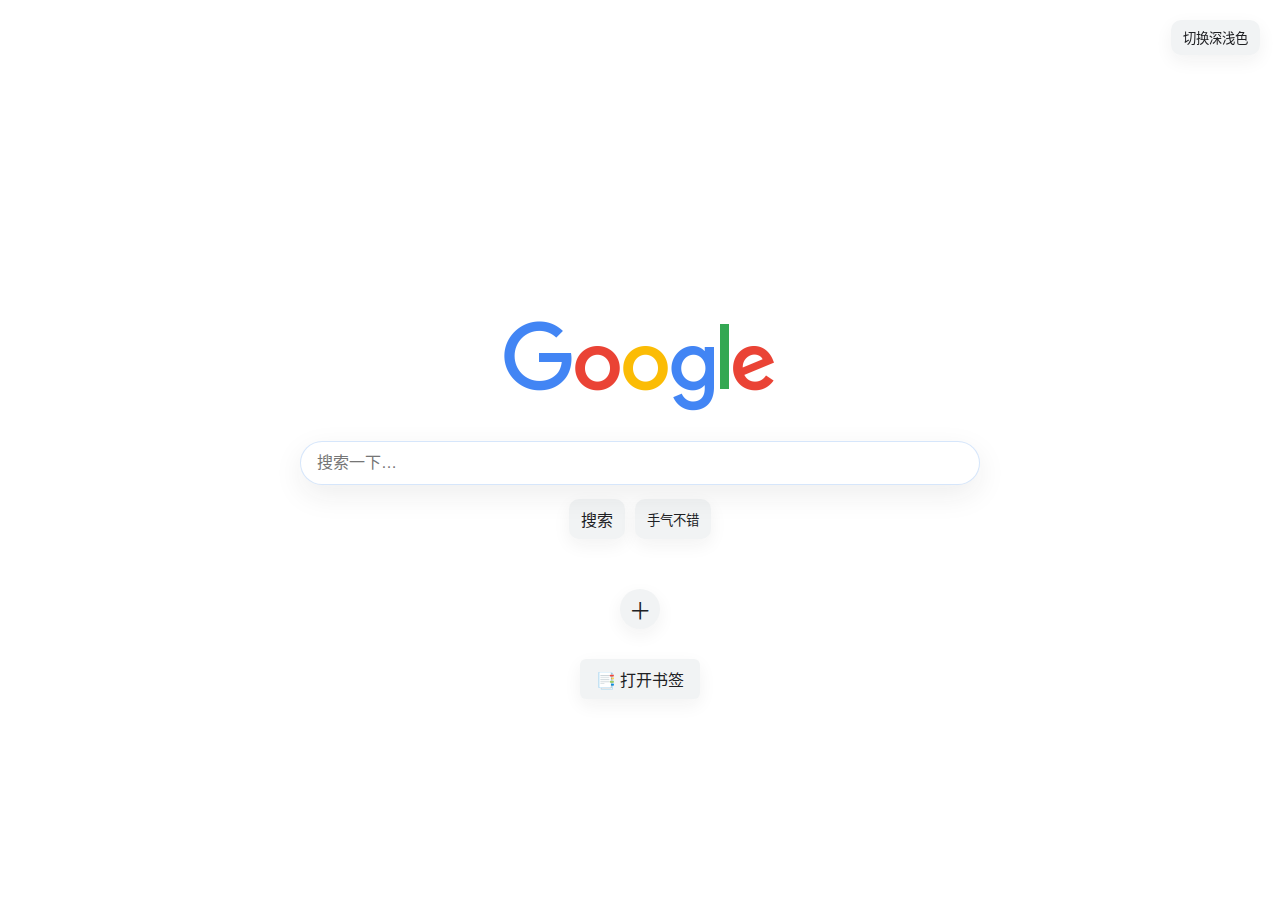
<file: index.html>
<!DOCTYPE html>
<html lang="zh-CN">
<head>
  <meta charset="UTF-8">
  <title>自定义主页</title>
  <meta name="viewport" content="width=device-width,initial-scale=1" />
  <link href="https://fonts.googleapis.com/css2?family=Roboto&display=swap" rel="stylesheet">
  <link rel="stylesheet" href="style.css">
  <style>
    body { min-height:100vh; display:flex; flex-direction:column; align-items:center; }
    .main { margin-top:120px; display:flex; flex-direction:column; align-items:center; width:100%; }
    .logo img { width:272px; height:auto; margin-bottom:30px; display:block; }
    form { display:flex; flex-direction:column; align-items:center; gap:8px; }
    input[type="text"] { width:600px; padding:14px 20px; font-size:1.1rem; border-radius:24px; border:1px solid var(--input-border); background:var(--input-bg); color:var(--text-color); }
    .buttons { display:flex; gap:10px; margin-top:4px; }
    .shortcut-card { background:var(--card-bg); padding:12px 20px; border-radius:12px; text-decoration:none; color:var(--text-color); margin:6px; display:inline-block; }
    .import-button { background:var(--button-bg); color:var(--button-text); border-radius:50%; width:40px; height:40px; font-size:1.4rem; border:none; margin-top:20px; cursor:pointer; display:inline-flex; align-items:center; justify-content:center; }
    .bookmark-button { display:inline-block; background:var(--button-bg); color:var(--button-text); text-decoration:none; padding:8px 16px; border-radius:6px; margin-top:30px; }
    .toggle-mode { position:fixed; top:20px; right:20px; z-index:10; }
    .shortcuts { margin-top:18px; display:flex; gap:12px; flex-wrap:wrap; justify-content:center; max-width:900px; }
    #shortcutsFile { display:none; }
  </style>
</head>
<body>
  <button id="themeBtn" class="btn toggle-mode">切换深浅色</button>

  <div class="main">
    <div class="logo">
      <img id="logoImg" src="icons/icon128.png" alt="Logo">
    </div>

    <form id="searchForm" action="https://www.bing.com/search" method="GET" >
      <input type="text" id="searchInput" name="q" placeholder="搜索一下…" autofocus>
      <div class="buttons">
        <input type="submit" value="搜索" class="btn">
        <button type="button" id="luckyBtn" class="btn">手气不错</button>
      </div>
    </form>

    <div class="shortcuts" id="shortcutContainer"></div>

    <input id="shortcutsFile" type="file" accept=".json" />
    <button class="import-button" id="openShortcutsFile" title="添加快捷方式">＋</button>

    <a class="bookmark-button" id="openBookmarks" href="bookmarks.html">📑 打开书签</a>
  </div>

  <script src="main.js"></script>
  <script src="index.js"></script>
</body>
</html>
</file>
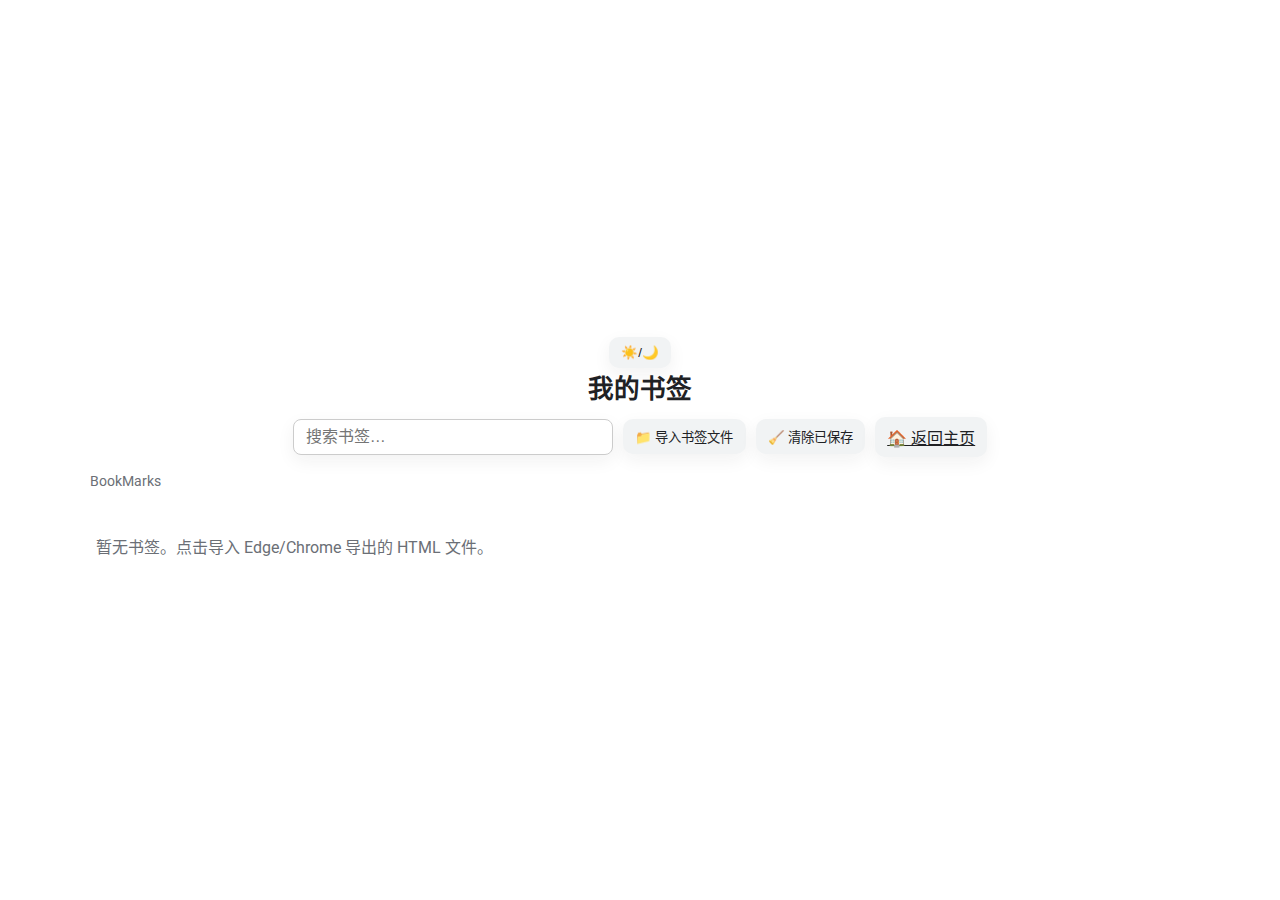
<file: bookmarks.html>
<!DOCTYPE html>
<html lang="zh-CN">
<head>
  <meta charset="utf-8" />
  <title>我的书签</title>
  <meta name="viewport" content="width=device-width,initial-scale=1" />
  <link href="https://fonts.googleapis.com/css2?family=Roboto&display=swap" rel="stylesheet">
  <link rel="stylesheet" href="style.css">
  <style>
    body { padding:60px 16px 40px; display:flex; flex-direction:column; align-items:center; min-height:100vh; }
    h1 { margin:0 0 12px; font-size:1.6rem; }
    .controls { display:flex; gap:10px; align-items:center; margin-bottom:16px; flex-wrap:wrap; }
    .search { width:320px; padding:8px 12px; border-radius:8px; border:1px solid #ccc; }
    #listWrap { width:100%; max-width:1100px; }
    .meta { font-size:0.9rem; color:var(--muted); margin-bottom:10px; }
    .list { display:flex; flex-wrap:wrap; gap:12px; }
    .card { min-width:140px; max-width:260px; padding:10px 12px; border-radius:10px; background:var(--card-bg); display:inline-flex; align-items:center; justify-content:space-between; gap:8px; position:relative; cursor:grab; text-decoration:none; color:var(--text-color); }
    .card .title { overflow:hidden; text-overflow:ellipsis; white-space:nowrap; max-width:180px; display:inline-block; }
    .pin { position:absolute; top:6px; right:8px; font-size:14px; cursor:pointer; }
    .empty { color:var(--muted); padding:20px 0; }
    #fileInput { display:none; }
  </style>
</head>
<body>
  <div class="topbar"><button class="btn" id="themeBtn">☀️/🌙</button></div>

  <h1>我的书签</h1>

  <div class="controls">
    <input id="search" class="search" placeholder="搜索书签…" />
    <input id="fileInput" type="file" accept=".html" />
    <button class="btn" id="importBtn">📁 导入书签文件</button>
    <button class="btn" id="clearBtn">🧹 清除已保存</button>
    <a class="btn" id="backHome" href="index.html">🏠 返回主页</a>
  </div>

  <div id="listWrap">
    <div class="meta">BookMarks</div>
    <div id="list" class="list"></div>
  </div>

  <script src="main.js"></script>
  <script src="bookmarks.js"></script>
</body>
</html>
</file>
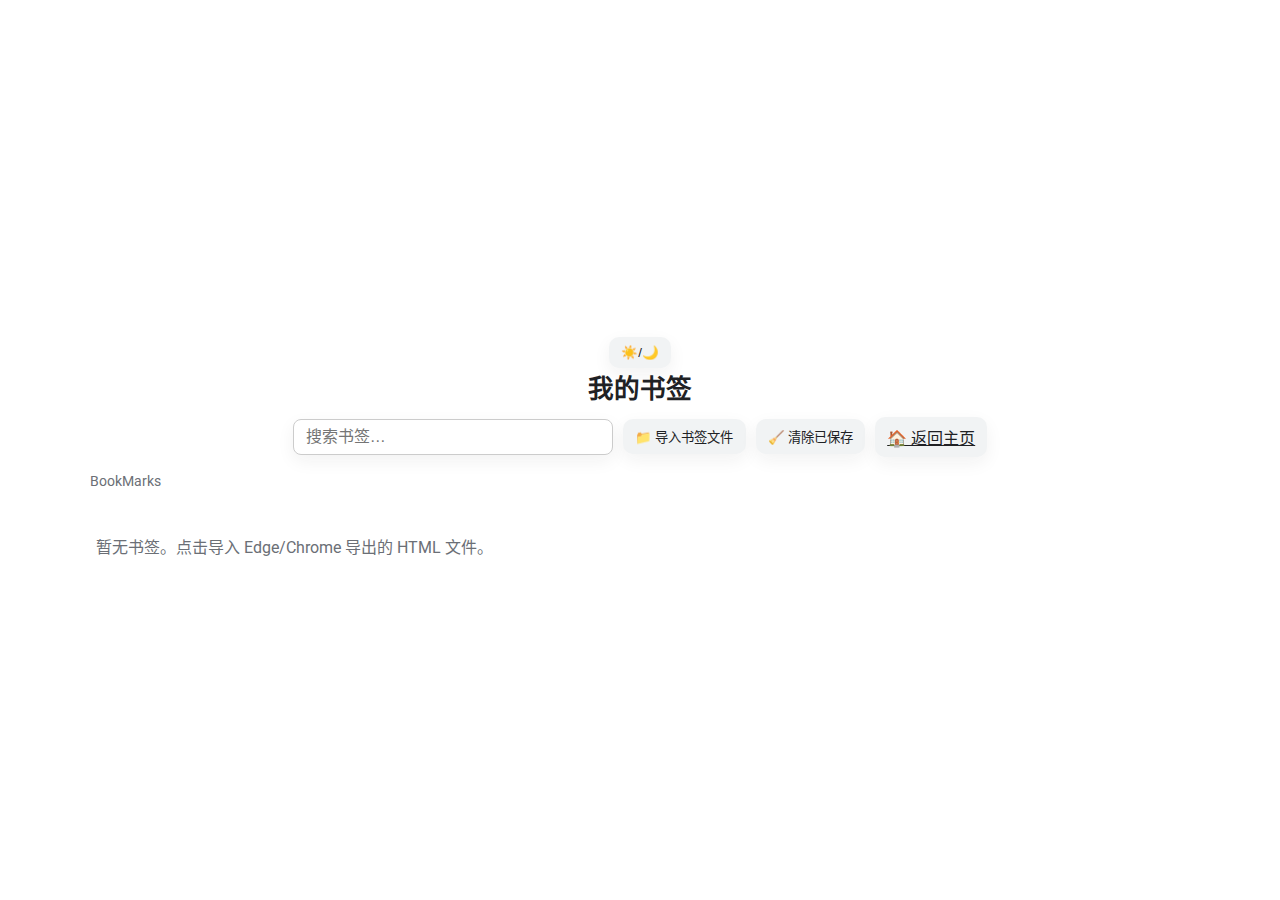
<file: My Startpage/bookmarks.html>
<!DOCTYPE html>
<html lang="zh-CN">
<head>
  <meta charset="utf-8" />
  <title>我的书签（扁平化）</title>
  <meta name="viewport" content="width=device-width,initial-scale=1" />
  <link href="https://fonts.googleapis.com/css2?family=Roboto&display=swap" rel="stylesheet">
  <link rel="stylesheet" href="style.css">
  <style>
    body { padding:60px 16px 40px; display:flex; flex-direction:column; align-items:center; min-height:100vh; }
    h1 { margin:0 0 12px; font-size:1.6rem; }
    .controls { display:flex; gap:10px; align-items:center; margin-bottom:16px; flex-wrap:wrap; }
    .search { width:320px; padding:8px 12px; border-radius:8px; border:1px solid #ccc; }
    #listWrap { width:100%; max-width:1100px; }
    .meta { font-size:0.9rem; color:var(--muted); margin-bottom:10px; }
    .list { display:flex; flex-wrap:wrap; gap:12px; }
    .card { min-width:140px; max-width:260px; padding:10px 12px; border-radius:10px; background:var(--card-bg); display:inline-flex; align-items:center; justify-content:space-between; gap:8px; position:relative; cursor:grab; text-decoration:none; color:var(--text-color); }
    .card .title { overflow:hidden; text-overflow:ellipsis; white-space:nowrap; max-width:180px; display:inline-block; }
    .pin { position:absolute; top:6px; right:8px; font-size:14px; cursor:pointer; }
    .empty { color:var(--muted); padding:20px 0; }
    #fileInput { display:none; }
  </style>
</head>
<body>
  <div class="topbar"><button class="btn" id="themeBtn">☀️/🌙</button></div>

  <h1>我的书签</h1>

  <div class="controls">
    <input id="search" class="search" placeholder="搜索书签…" />
    <input id="fileInput" type="file" accept=".html" />
    <button class="btn" id="importBtn">📁 导入书签文件</button>
    <button class="btn" id="clearBtn">🧹 清除已保存</button>
    <a class="btn" id="backHome" href="index.html">🏠 返回主页</a>
  </div>

  <div id="listWrap">
    <div class="meta">BookMarks</div>
    <div id="list" class="list"></div>
  </div>

  <script src="main.js"></script>
  <script src="bookmarks.js"></script>
</body>
</html>
</file>
<file: style.css>
:root{
  --bg-color: #ffffff;
  --card-bg: #f7f8fa;
  --text-color: #202124;
  --muted: #6b6f76;
  --accent: #1a73e8;
  --input-bg: #ffffff;
  --input-border: #e2e5e9;
  --button-bg: #f1f3f4;
  --button-text: #202124;
  --shadow-1: 0 6px 18px rgba(32,33,36,0.06);
  --shadow-2: 0 10px 30px rgba(32,33,36,0.08);
  --radius-lg: 14px;
  --radius-md: 10px;
  --gap: 14px;

  /* layout scale control */
  --page-padding-vertical: 80px;
  --content-max-width: 1100px;
  --logo-width: 260px;
  --search-width: 680px;
  --card-min-width: 150px;
  --card-max-width: 240px;
  --max-viewport-height: 720px;
}
body.dark{
  --bg-color: #0f1113;
  --card-bg: #17181a;
  --text-color: #e6e7e8;
  --muted: #9aa0a6;
  --accent: #8ab4ff;
  --input-bg: #111214;
  --input-border: #2a2c2f;
  --button-bg: #1b1d20;
  --button-text: #e6e7e8;
  --shadow-1: 0 6px 18px rgba(0,0,0,0.45);
  --shadow-2: 0 10px 30px rgba(0,0,0,0.5);
}

/* reset / base */
*{box-sizing:border-box}
html,body{height:100%; margin:0; padding:0; overflow:hidden}
body{
  background:var(--bg-color);
  color:var(--text-color);
  font-family: "Roboto", "Helvetica Neue", Arial, sans-serif;
  -webkit-font-smoothing:antialiased;
  -moz-osx-font-smoothing:grayscale;
  transition:background .18s ease, color .18s ease;
  display:flex;
  align-items:center;
  justify-content:center;
}

/* central container: fixed, centered, single-screen */
.container{
  width:100%;
  max-width:var(--content-max-width);
  padding: 0 20px;
  display:flex;
  flex-direction:column;
  align-items:center;
  gap:18px;
  max-height: calc(var(--max-viewport-height));
  box-sizing:border-box;
}

/* top spacing and vertical centering */
.page{
  padding-top: calc(var(--page-padding-vertical) / 2);
  padding-bottom: calc(var(--page-padding-vertical) / 2);
  width:100%;
  display:flex;
  flex-direction:column;
  align-items:center;
  gap:18px;
}

/* logo */
.logo img{
  width:var(--logo-width);
  max-width:60vw;
  height:auto;
  border-radius:10px;
  transition:transform .18s ease;
}
.logo img:hover{ transform:translateY(-4px); }

/* search area: balanced proportions */
.search-wrap{
  width:100%;
  display:flex;
  justify-content:center;
  gap:12px;
}
#searchInput, .search{
  width:var(--search-width);
  max-width:86vw;
  padding:12px 16px;
  border-radius:999px;
  border:1px solid var(--input-border);
  background:var(--input-bg);
  color:var(--text-color);
  font-size:1rem;
  box-shadow:var(--shadow-1);
  transition:box-shadow .12s ease, transform .12s ease, border-color .12s ease;
}
#searchInput:focus, .search:focus{
  box-shadow:var(--shadow-2);
  transform:translateY(-2px);
  outline:none;
  border-color: rgba(26,115,232,0.18);
}

/* ensure form controls use theme colors */
.btn,
button,
input[type="submit"],
.import-button,
.bookmark-button{
  background: var(--button-bg);
  color: var(--button-text);
  border: none;
  padding: 8px 12px;
  border-radius: 10px;
  cursor: pointer;
  transition: transform .12s ease, box-shadow .12s ease, background .12s ease, color .12s ease;
  box-shadow: var(--shadow-1);
}
button:active,
input[type="submit"]:active { transform: translateY(1px); }

/* explicit style for submit/input to avoid default white in dark mode */
input[type="submit"]{
  appearance: none;
  -webkit-appearance: none;
  font: inherit;
}

/* short-cuts grid */
.shortcuts{
  width:100%;
  max-width:920px;
  display:flex;
  flex-wrap:wrap;
  gap:var(--gap);
  justify-content:center;
  padding:6px;
  box-sizing:border-box;
  overflow:auto;
  max-height: calc(var(--max-viewport-height) - 260px); /* internal scroll if many */
}
.shortcut-card{
  background:var(--card-bg);
  min-width:var(--card-min-width);
  max-width:var(--card-max-width);
  padding:12px 14px;
  border-radius:14px;
  box-shadow:var(--shadow-1);
  display:inline-flex;
  align-items:center;
  gap:12px;
  transition:transform .14s cubic-bezier(.2,.9,.2,1), box-shadow .14s ease;
  cursor:pointer;
  color:var(--text-color);
  text-decoration:none;
}
.shortcut-card .icon{
  width:44px;
  height:44px;
  border-radius:10px;
  background:linear-gradient(135deg, rgba(0,0,0,0.03), transparent);
  display:flex;
  align-items:center;
  justify-content:center;
  font-size:18px;
}
.shortcut-card .label{
  font-weight:500;
  font-size:0.96rem;
  white-space:nowrap;
  overflow:hidden;
  text-overflow:ellipsis;
}
.shortcut-card:hover{ transform:translateY(-6px) scale(1.02); box-shadow:var(--shadow-2); }

/* import round button */
.import-button{
  width:46px;
  height:46px;
  border-radius:50%;
  display:inline-grid;
  place-items:center;
  font-size:20px;
}
.import-button:hover{ transform:translateY(-4px); box-shadow:var(--shadow-2); }

/* bookmark list area */
#listWrap{
  width:100%;
  max-width:980px;
  display:flex;
  flex-direction:column;
  gap:8px;
  align-items:center;
}
.meta{ color:var(--muted); margin-bottom:6px; font-size:0.95rem; align-self:flex-start; }
.list{
  display:flex;
  flex-wrap:wrap;
  gap:12px;
  width:100%;
  max-height: calc(var(--max-viewport-height) - 260px);
  overflow:auto;
  padding:6px;
  box-sizing:border-box;
}
.card{
  background:var(--card-bg);
  min-width:var(--card-min-width);
  max-width:var(--card-max-width);
  padding:12px 14px;
  border-radius:12px;
  box-shadow:var(--shadow-1);
  display:flex;
  align-items:center;
  justify-content:space-between;
  gap:10px;
  transition:transform .14s, box-shadow .14s, opacity .12s;
  cursor:grab;
  color:var(--text-color);
  text-decoration:none;
  position:relative;
}
.card .title{ font-weight:500; font-size:0.95rem; overflow:hidden; text-overflow:ellipsis; white-space:nowrap; max-width:160px; display:inline-block; }
.card .pin{ position:absolute; right:8px; top:8px; font-size:14px; cursor:pointer; opacity:0.95; }
.card:hover{ transform:translateY(-6px); box-shadow:var(--shadow-2); }
.card.dragging{ opacity:0.45; transform:scale(.99); }

/* fixed top toggle placement (keeps visible) */
.toggle-mode{ position: fixed; top:18px; right:18px; z-index:60; }

/* accessibility focus */
:focus-visible{ outline:3px solid rgba(26,115,232,0.12); outline-offset:3px; }

/* responsive adjustments (scale rather than scroll page) */
@media (max-width:900px){
  :root{
    --logo-width: 220px;
    --search-width: 560px;
    --card-min-width: 140px;
    --card-max-width: 200px;
    --max-viewport-height: calc(100vh - 40px);
  }
  .container{ padding:12px; }
}
@media (max-width:640px){
  :root{
    --logo-width: 180px;
    --search-width: calc(92vw);
    --card-min-width: 120px;
    --card-max-width: 180px;
  }
  .page{ padding-top:28px; padding-bottom:28px; }
  .shortcuts{ gap:10px; }
}

/* 去掉书签链接下划线并保持与按钮一致的外观（最小改动） */
a.bookmark-button,
a#openBookmarks,
a.bookmark-button:visited,
a#openBookmarks:visited {
  text-decoration: none !important;
  color: inherit;
  background: var(--button-bg);
  color: var(--button-text);
  display: inline-flex;
  align-items: center;
  justify-content: center;
  padding: 8px 16px;
  border-radius: 6px;
  box-shadow: var(--shadow-1);
}

/* 悬停态保持与普通按钮一致 */
a.bookmark-button:hover,
a#openBookmarks:hover {
  transform: translateY(-3px);
  box-shadow: var(--shadow-2);
}
</file>
<file: My Startpage/style.css>
:root{
  --bg-color: #ffffff;
  --card-bg: #f7f8fa;
  --text-color: #202124;
  --muted: #6b6f76;
  --accent: #1a73e8;
  --input-bg: #ffffff;
  --input-border: #e2e5e9;
  --button-bg: #f1f3f4;
  --button-text: #202124;
  --shadow-1: 0 6px 18px rgba(32,33,36,0.06);
  --shadow-2: 0 10px 30px rgba(32,33,36,0.08);
  --radius-lg: 14px;
  --radius-md: 10px;
  --gap: 14px;

  /* layout scale control */
  --page-padding-vertical: 80px;
  --content-max-width: 1100px;
  --logo-width: 260px;
  --search-width: 680px;
  --card-min-width: 150px;
  --card-max-width: 240px;
  --max-viewport-height: 720px;
}
body.dark{
  --bg-color: #0f1113;
  --card-bg: #17181a;
  --text-color: #e6e7e8;
  --muted: #9aa0a6;
  --accent: #8ab4ff;
  --input-bg: #111214;
  --input-border: #2a2c2f;
  --button-bg: #1b1d20;
  --button-text: #e6e7e8;
  --shadow-1: 0 6px 18px rgba(0,0,0,0.45);
  --shadow-2: 0 10px 30px rgba(0,0,0,0.5);
}

/* reset / base */
*{box-sizing:border-box}
html,body{height:100%; margin:0; padding:0; overflow:hidden}
body{
  background:var(--bg-color);
  color:var(--text-color);
  font-family: "Roboto", "Helvetica Neue", Arial, sans-serif;
  -webkit-font-smoothing:antialiased;
  -moz-osx-font-smoothing:grayscale;
  transition:background .18s ease, color .18s ease;
  display:flex;
  align-items:center;
  justify-content:center;
}

/* central container: fixed, centered, single-screen */
.container{
  width:100%;
  max-width:var(--content-max-width);
  padding: 0 20px;
  display:flex;
  flex-direction:column;
  align-items:center;
  gap:18px;
  max-height: calc(var(--max-viewport-height));
  box-sizing:border-box;
}

/* top spacing and vertical centering */
.page{
  padding-top: calc(var(--page-padding-vertical) / 2);
  padding-bottom: calc(var(--page-padding-vertical) / 2);
  width:100%;
  display:flex;
  flex-direction:column;
  align-items:center;
  gap:18px;
}

/* logo */
.logo img{
  width:var(--logo-width);
  max-width:60vw;
  height:auto;
  border-radius:10px;
  transition:transform .18s ease;
}
.logo img:hover{ transform:translateY(-4px); }

/* search area: balanced proportions */
.search-wrap{
  width:100%;
  display:flex;
  justify-content:center;
  gap:12px;
}
#searchInput, .search{
  width:var(--search-width);
  max-width:86vw;
  padding:12px 16px;
  border-radius:999px;
  border:1px solid var(--input-border);
  background:var(--input-bg);
  color:var(--text-color);
  font-size:1rem;
  box-shadow:var(--shadow-1);
  transition:box-shadow .12s ease, transform .12s ease, border-color .12s ease;
}
#searchInput:focus, .search:focus{
  box-shadow:var(--shadow-2);
  transform:translateY(-2px);
  outline:none;
  border-color: rgba(26,115,232,0.18);
}

/* ensure form controls use theme colors */
.btn,
button,
input[type="submit"],
.import-button,
.bookmark-button{
  background: var(--button-bg);
  color: var(--button-text);
  border: none;
  padding: 8px 12px;
  border-radius: 10px;
  cursor: pointer;
  transition: transform .12s ease, box-shadow .12s ease, background .12s ease, color .12s ease;
  box-shadow: var(--shadow-1);
}
button:active,
input[type="submit"]:active { transform: translateY(1px); }

/* explicit style for submit/input to avoid default white in dark mode */
input[type="submit"]{
  appearance: none;
  -webkit-appearance: none;
  font: inherit;
}

/* short-cuts grid */
.shortcuts{
  width:100%;
  max-width:920px;
  display:flex;
  flex-wrap:wrap;
  gap:var(--gap);
  justify-content:center;
  padding:6px;
  box-sizing:border-box;
  overflow:auto;
  max-height: calc(var(--max-viewport-height) - 260px); /* internal scroll if many */
}
.shortcut-card{
  background:var(--card-bg);
  min-width:var(--card-min-width);
  max-width:var(--card-max-width);
  padding:12px 14px;
  border-radius:14px;
  box-shadow:var(--shadow-1);
  display:inline-flex;
  align-items:center;
  gap:12px;
  transition:transform .14s cubic-bezier(.2,.9,.2,1), box-shadow .14s ease;
  cursor:pointer;
  color:var(--text-color);
  text-decoration:none;
}
.shortcut-card .icon{
  width:44px;
  height:44px;
  border-radius:10px;
  background:linear-gradient(135deg, rgba(0,0,0,0.03), transparent);
  display:flex;
  align-items:center;
  justify-content:center;
  font-size:18px;
}
.shortcut-card .label{
  font-weight:500;
  font-size:0.96rem;
  white-space:nowrap;
  overflow:hidden;
  text-overflow:ellipsis;
}
.shortcut-card:hover{ transform:translateY(-6px) scale(1.02); box-shadow:var(--shadow-2); }

/* import round button */
.import-button{
  width:46px;
  height:46px;
  border-radius:50%;
  display:inline-grid;
  place-items:center;
  font-size:20px;
}
.import-button:hover{ transform:translateY(-4px); box-shadow:var(--shadow-2); }

/* bookmark list area */
#listWrap{
  width:100%;
  max-width:980px;
  display:flex;
  flex-direction:column;
  gap:8px;
  align-items:center;
}
.meta{ color:var(--muted); margin-bottom:6px; font-size:0.95rem; align-self:flex-start; }
.list{
  display:flex;
  flex-wrap:wrap;
  gap:12px;
  width:100%;
  max-height: calc(var(--max-viewport-height) - 260px);
  overflow:auto;
  padding:6px;
  box-sizing:border-box;
}
.card{
  background:var(--card-bg);
  min-width:var(--card-min-width);
  max-width:var(--card-max-width);
  padding:12px 14px;
  border-radius:12px;
  box-shadow:var(--shadow-1);
  display:flex;
  align-items:center;
  justify-content:space-between;
  gap:10px;
  transition:transform .14s, box-shadow .14s, opacity .12s;
  cursor:grab;
  color:var(--text-color);
  text-decoration:none;
  position:relative;
}
.card .title{ font-weight:500; font-size:0.95rem; overflow:hidden; text-overflow:ellipsis; white-space:nowrap; max-width:160px; display:inline-block; }
.card .pin{ position:absolute; right:8px; top:8px; font-size:14px; cursor:pointer; opacity:0.95; }
.card:hover{ transform:translateY(-6px); box-shadow:var(--shadow-2); }
.card.dragging{ opacity:0.45; transform:scale(.99); }

/* fixed top toggle placement (keeps visible) */
.toggle-mode{ position: fixed; top:18px; right:18px; z-index:60; }

/* accessibility focus */
:focus-visible{ outline:3px solid rgba(26,115,232,0.12); outline-offset:3px; }

/* responsive adjustments (scale rather than scroll page) */
@media (max-width:900px){
  :root{
    --logo-width: 220px;
    --search-width: 560px;
    --card-min-width: 140px;
    --card-max-width: 200px;
    --max-viewport-height: calc(100vh - 40px);
  }
  .container{ padding:12px; }
}
@media (max-width:640px){
  :root{
    --logo-width: 180px;
    --search-width: calc(92vw);
    --card-min-width: 120px;
    --card-max-width: 180px;
  }
  .page{ padding-top:28px; padding-bottom:28px; }
  .shortcuts{ gap:10px; }
}

/* 去掉书签链接下划线并保持与按钮一致的外观（最小改动） */
a.bookmark-button,
a#openBookmarks,
a.bookmark-button:visited,
a#openBookmarks:visited {
  text-decoration: none !important;
  color: inherit;
  background: var(--button-bg);
  color: var(--button-text);
  display: inline-flex;
  align-items: center;
  justify-content: center;
  padding: 8px 16px;
  border-radius: 6px;
  box-shadow: var(--shadow-1);
}

/* 悬停态保持与普通按钮一致 */
a.bookmark-button:hover,
a#openBookmarks:hover {
  transform: translateY(-3px);
  box-shadow: var(--shadow-2);
}
</file>
